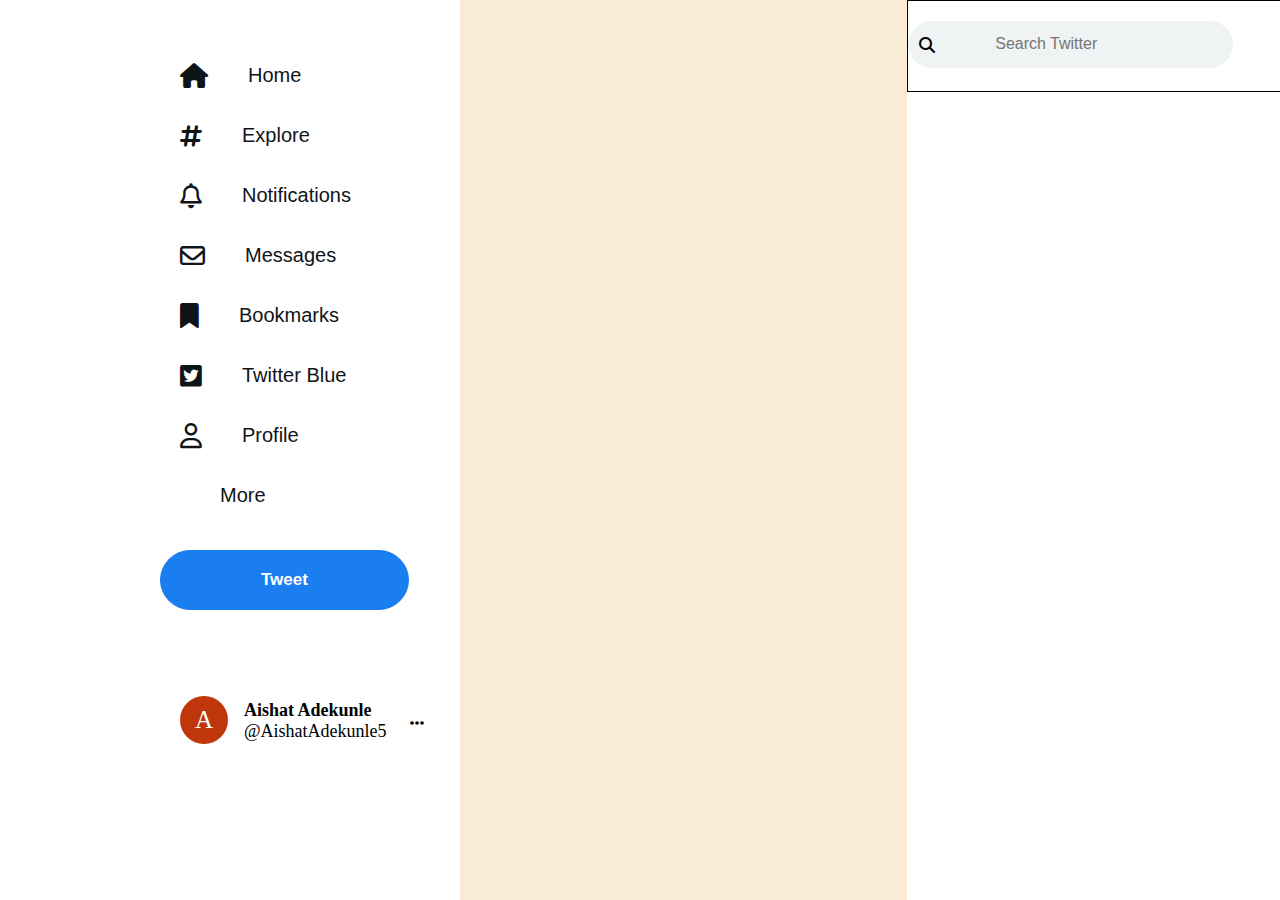
<file: public/blog.html>
<!DOCTYPE html>
<html lang="en">
<head>
    <meta charset="UTF-8">
    <meta http-equiv="X-UA-Compatible" content="IE=edge">
    <meta name="viewport" content="width=device-width, initial-scale=1.0">
    <link rel="stylesheet" href="../fontawesome-free-6.2.1-web/css/all.css">
    <link rel="stylesheet" href="blog.css">
    <title>Document</title>
</head>
<body>
    <main class="content">
        <div class="left_con">
            <div class="inner-con">
                <button><i class="fa fa-house"></i><p>Home</p></button>
                <button><i class="fa-solid fa-hashtag"></i><p>Explore</p></button>
                <button><i class="fa-regular fa-bell"></i><p>Notifications</p></button>
                <button><i class="fa-regular fa-envelope"></i><p>Messages</p></button>
                <button><i class="fa-solid fa-bookmark"></i><p>Bookmarks</p></button>
                <button><i class="fa-brands fa-square-twitter"></i><p>Twitter Blue</p></button>
                <button><i class="fa-regular fa-user"></i><p>Profile</p></button>
                <button><i class="fa fa-circle-ellipsis"></i><p>More</p></button>
            </div>
            <div class="btt">
              <button>Tweet</button>
            </div>
            <div class="profile">
                <div class="pro"><p>A</p></div>
                <div class="pro2">
                    <p class="nam">Aishat Adekunle</p>
                    <p>@AishatAdekunle5</p>
                </div>
                <div class="pro3">
                  <i class="fa fa-ellipsis"></i>
                </div>
            </div>
        </div>
        <div class="center_con"></div>
        <div class="right_con">
          <div class="top-nav">
              <div class="inp">
                 <i class="fa fa-magnifying-glass"></i>
                 <input type="text" placeholder="Search Twitter">
              </div>
          </div>
        </div>
    </main>
</body>
</html>
</file>
<file: public/blog.css>
*{
    margin: 0;
    padding: 0;
}
.content{
    width: 100%;
    height: 100vh;
    display: flex;
    justify-content: space-between;
    align-items: center;
}
.left_con{
  width: 500px;
  height: 100vh;
  display: block;
  background-color:white;
}
.center_con{
    width:600px;
    height: 100vh;
    background-color: antiquewhite;
}
.right_con{
    width:500px;
    height: 100vh;
    background-color: rgb(255, 255, 255);
}
.inner-con{
    width: 300px;
    height: 500px;
    align-items: center;
    margin-top: 50px;
    margin-left: 150px;
}
.inner-con button{
    width: fit-content;
    height: 50px;
    display: flex;
    align-items: center;
    padding-inline: 30px;
    background-color: rgb(255, 255, 255);
    border: none;
    margin-top: 10px;
}
.inner-con button:hover{
    background-color: rgb(231, 231, 232);
    border-radius: 30px;
}
.inner-con button p{
    font-size: 20px;
    font-weight: 400;
    padding-left: 20px;
    color: rgb(15, 20, 25);

}
.inner-con i{
    font-size: 25px;
    padding-right:20px ;
    color: rgb(15, 20, 25);
}
.btt{
    width: 200px;
    height: 80px;
    padding-left: 160px;
}
.btt button{
    width: fit-content;
    padding: 10px 100px;
    height: 60px;
    border-radius: 30px;
    font-size: 17px;
    font-weight: 700;
    background-color: rgb(26, 126, 240);
    border: 1px solid rgb(26, 126, 240);
    color: white;
    text-align: center;
}
.profile{
    width: 280px;
    height: 80px;
    display: flex;
    justify-content: space-between;
    align-items: center;
    margin-left: 180px;
    margin-top: 50px;
}
.pro{
    width: fit-content;
    padding: 10px 15px;
    border-radius: 100%;
    background-color: rgb(191, 54, 12);
}
.pro p{
    color: white;
    font-size: 25px;
}
.pro2{
    width: 150px;
    height: 40px;
}
.pro2 p{
    font-size: 18px;
}
.pro3{
    width: 50px;
    height: 10px;
}
.nam{
    font-weight: bold;
}
.inp{
    width: fit-content;
    height: fit-content;
    border-radius: 30px;
    padding-inline-start: 10px;
    margin-top: 20px;
    display: flex;
    justify-content: space-between;
    align-items: center;
    border: 1px solid rgb(239, 243, 244);
    background-color: rgb(239, 243, 244);
}
.inp input{
    width:100%;
    padding: 15px 60px;
    border-radius: 30px;
    border: none;
    outline: none;
    background-color: transparent;
}
.inp input::placeholder{
    text-align: left;
    font-size: 16px;
}
.inp i{
 
}
.top-nav{
    width:100%;
    height: 90px;
    border: 1px solid black;
    padding: auto;
}
</file>
